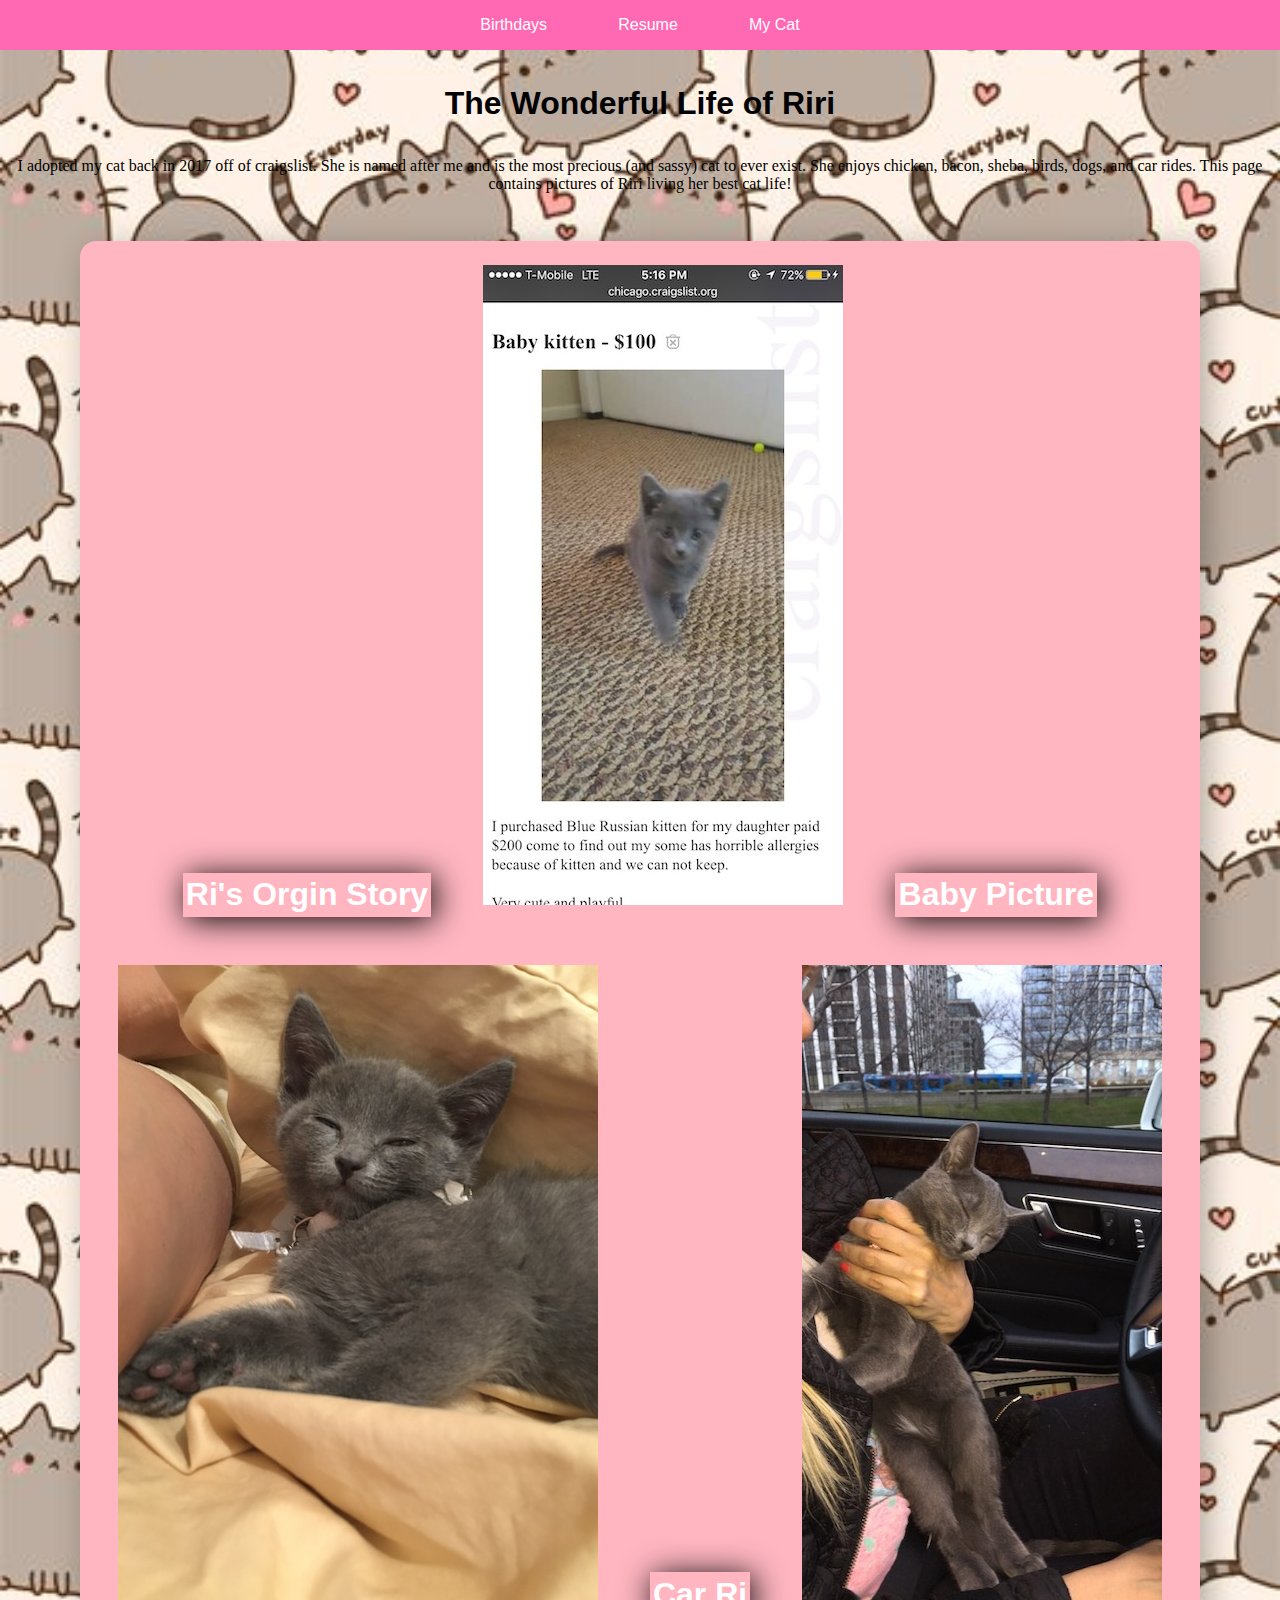
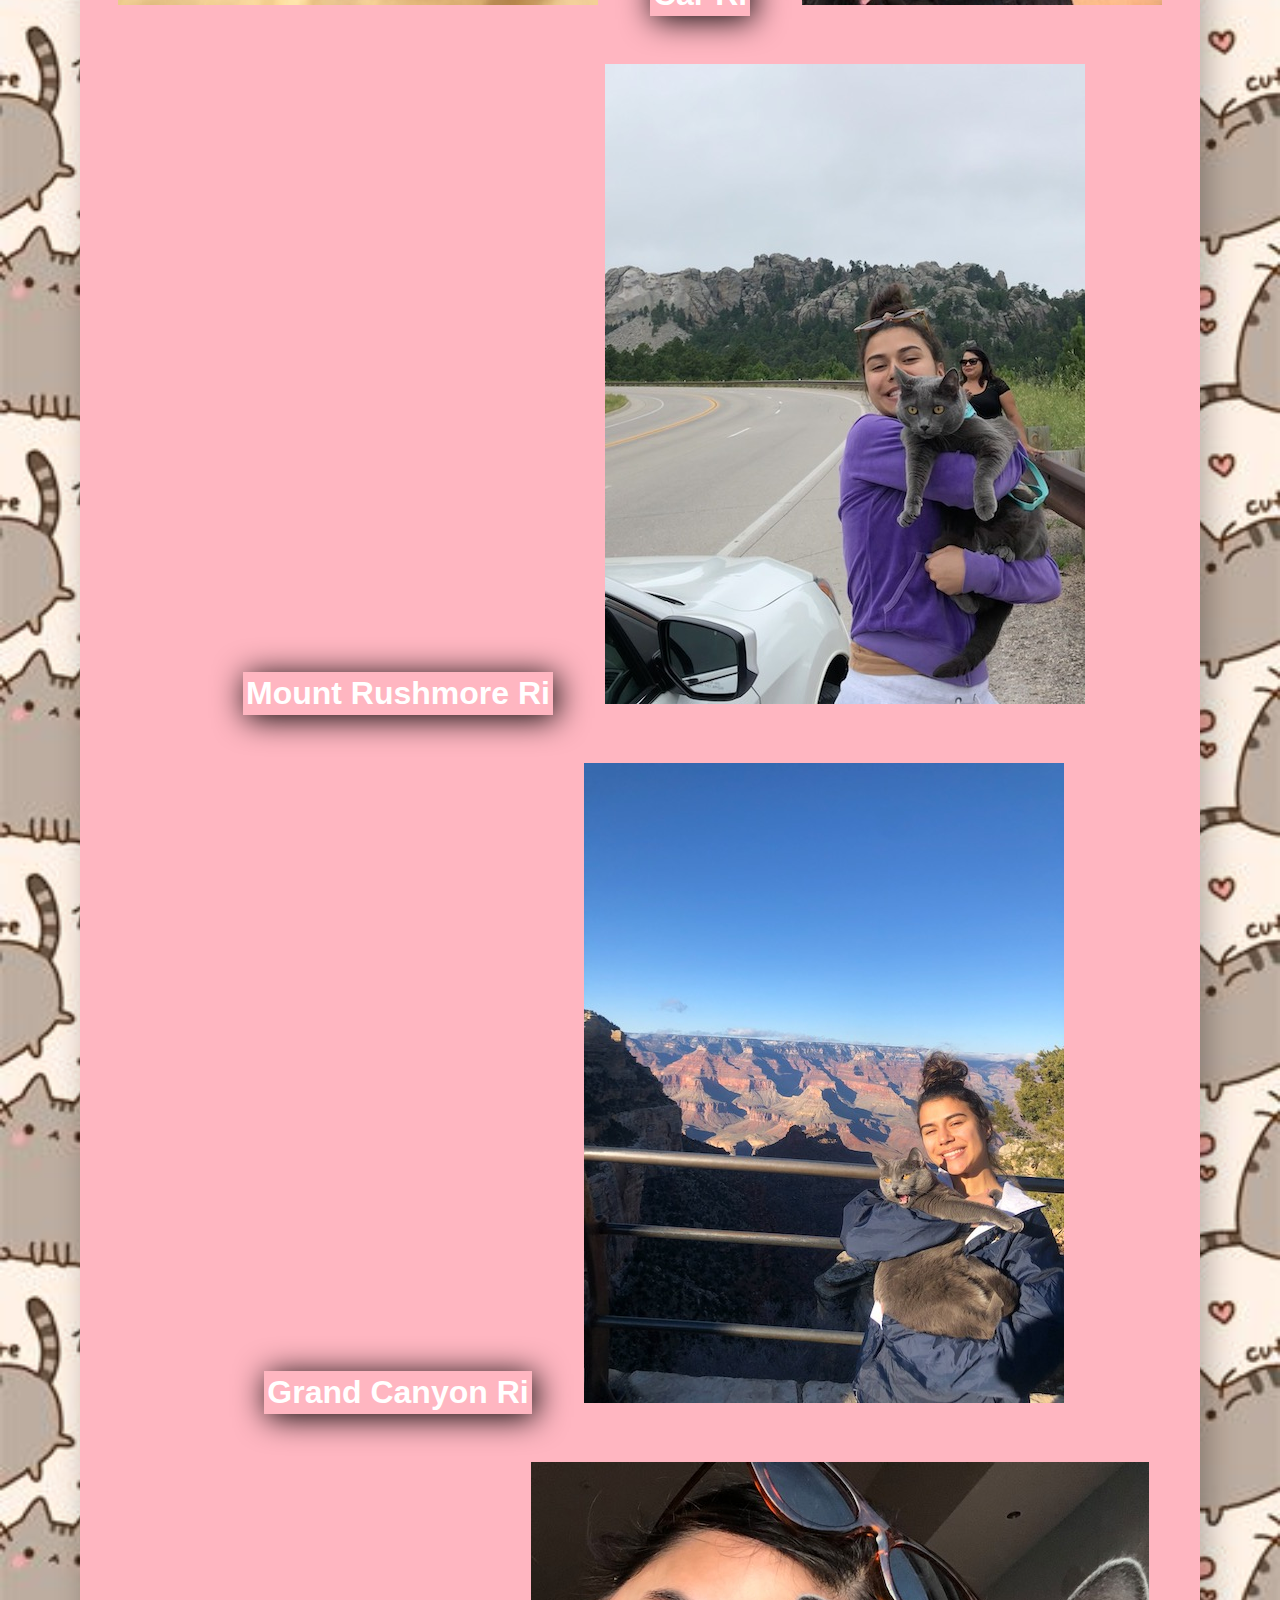
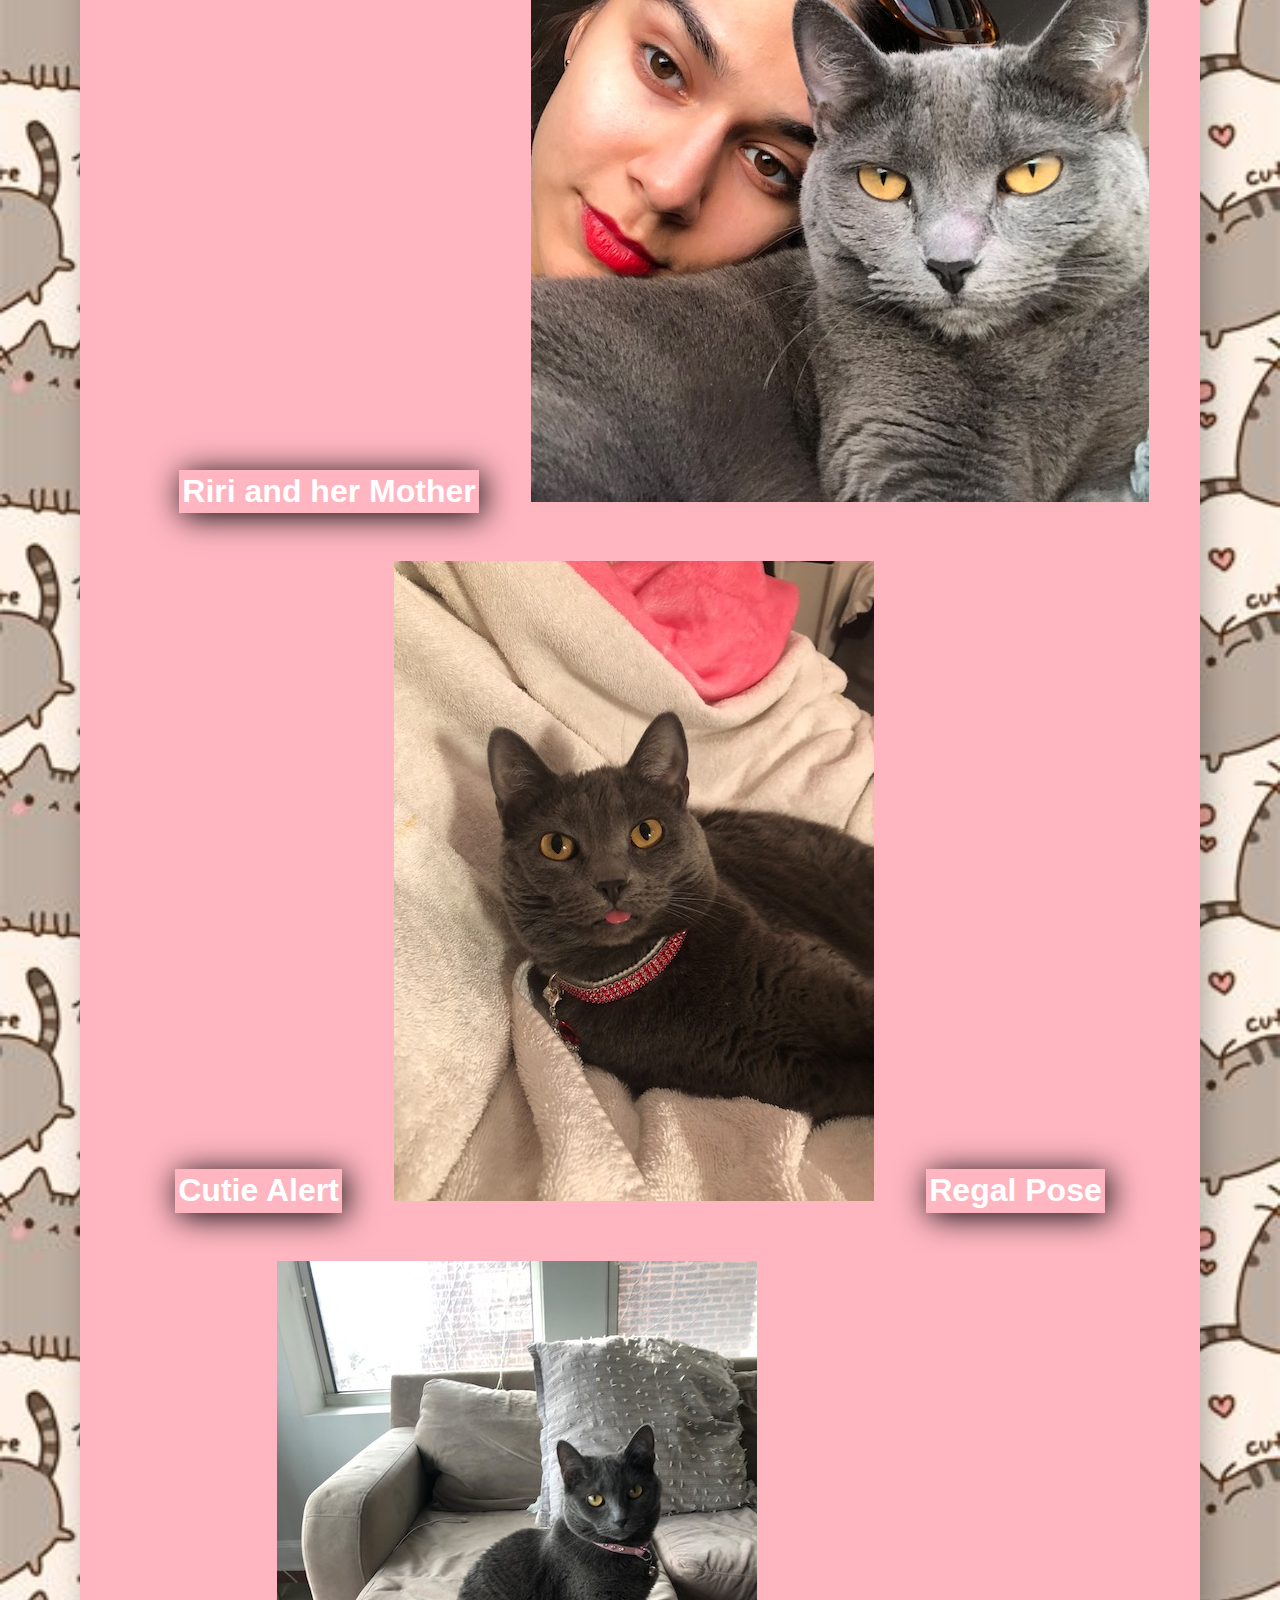
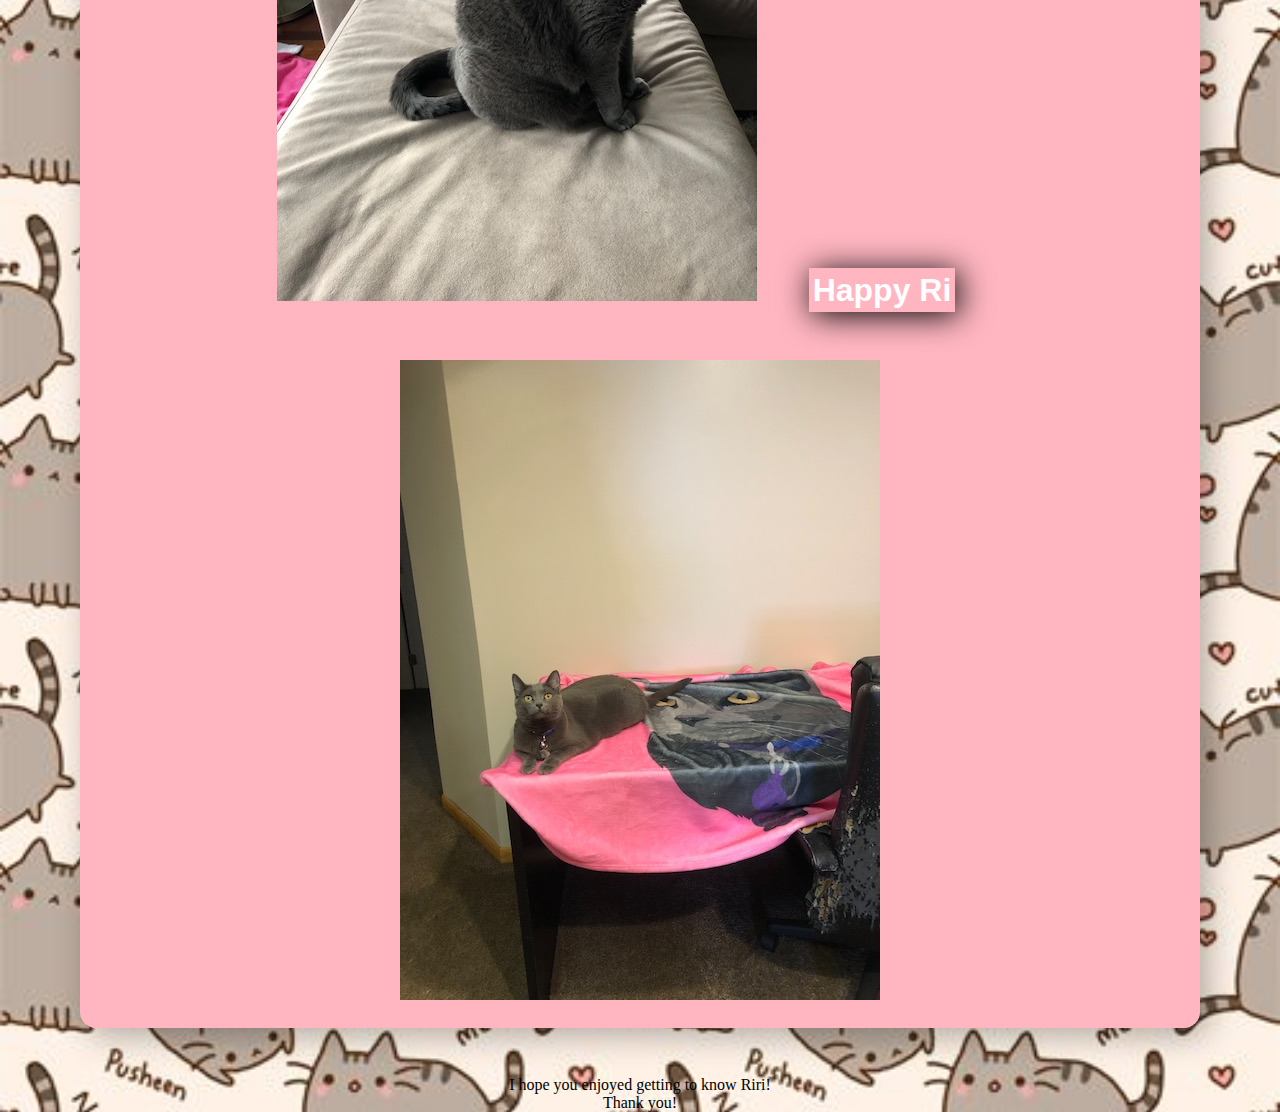
<file: cat.html>
<!DOCTYPE html>
<html lang="en">

<head>
  <meta charset="utf-8">
  <title>Rita Sanabria: Project 1</title>
  <link rel="stylesheet" href="css/reset.css">
  <link rel="stylesheet" href="css/style.css">
</head>
  
<body class="cat-body">
  <header>
    <nav>
      <ul>
        <li><a href="index.html">Birthdays</a></li>
        <li><a href="resume.html">Resume</a></li>
        <li><a href="cat.html">My Cat</a></li>
      </ul>
    </nav>
  </header>
  <main>
  <h1>The Wonderful Life of Riri</h1>
  <p>I adopted my cat back in 2017 off of craigslist. She is named after me and is the most precious (and sassy) cat to ever exist. She enjoys chicken, bacon, sheba, birds, dogs, and car rides. This page contains pictures of Riri living her best cat life!</p>
    <section id="pictures_cat">
      <h2 class="cat-pics">Ri's Orgin Story</h2>
      <img src="images/craigslist.jpeg" alt="My cats craigslist ad: grey kitten">
      <h2 class="cat-pics">Baby Picture</h2>
      <img src="images/babycat.jpeg" alt="Grey kitten">
      <h2 class="cat-pics">Car Ri</h2>
      <img src="images/carcat.jpeg" alt="Grey kitten being held in a car">
      <h2 class="cat-pics">Mount Rushmore Ri</h2>
      <img src="images/mountrush.jpeg" alt="Grey cat being held,  posing in front of Mount Rushmore">
      <h2 class="cat-pics">Grand Canyon Ri</h2>
      <img src="images/grandcan.jpeg" alt="Grey cat being held, posing in front of the Grand Canyon">
      <h2 class="cat-pics">Riri and her Mother</h2>
      <img src="images/redlip.jpeg" alt="Selfie of grey cat and owner">
      <h2 class="cat-pics">Cutie Alert</h2>
      <img src="images/tongue.jpeg" alt="Grey cat with tongue   out">
      <h2 class="cat-pics">Regal Pose</h2>
      <img src="images/pose.jpeg" alt="Grey cat sitting on a couch looking at camera posing">
      <h2 class="cat-pics">Happy Ri</h2>
      <img src="images/twin.jpeg" alt="Grey cat sitting on a blanket that has the cats facec on it">
    </section>
    <footer class="cat-footer">
      <p>I hope you enjoyed getting to know Riri!</p>
      <p>Thank you!</p>
    </footer>
  </main>
  </body>
  
</html>
</file>
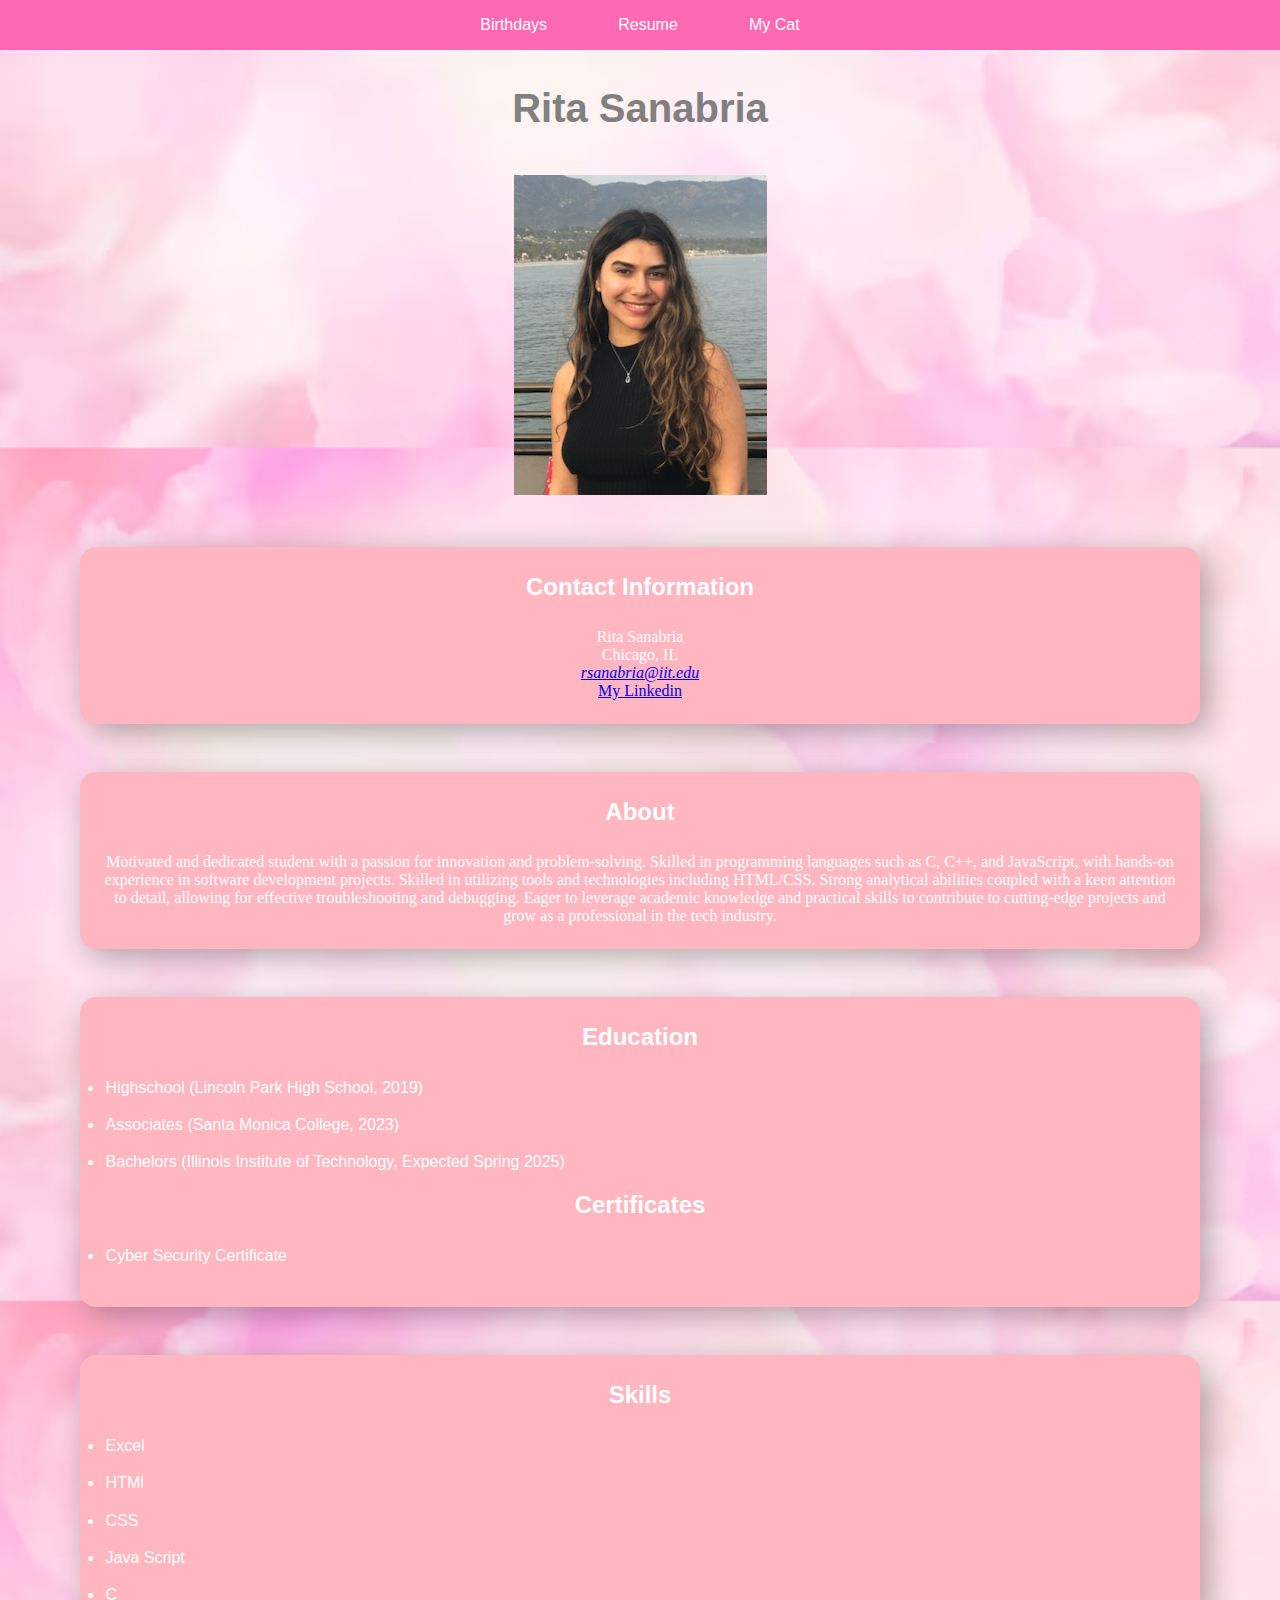
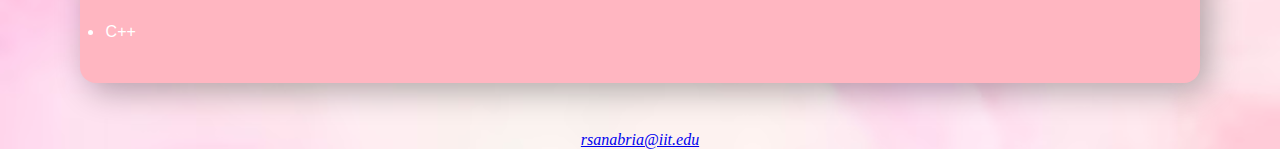
<file: resume.html>
<!DOCTYPE html>
<html lang="en">

<head>
  <meta charset="utf-8">
  <title>Rita Sanabria: Project 1</title>
  <link rel="stylesheet" href="css/reset.css">
  <link rel="stylesheet" href="css/style.css">
</head>
  
<body class="resume-body">
  <header>
    <nav>
      <ul>
        <li><a href="index.html">Birthdays</a></li>
        <li><a href="resume.html">Resume</a></li>
        <li><a href="cat.html">My Cat</a></li>
      </ul>
    </nav>
  </header>
  <h1>Rita Sanabria</h1>
  <img src="images/resumepic.jpeg" alt="Rita resume image">
    <section id="pinfo">
      <h2>Contact Information</h2>
      <p>Rita Sanabria</p>
      <p>Chicago, IL</p>
        <address>
          <p><a href="mailto:rsanabria@iit.edu">rsanabria@iit.edu</a></p>
        </address>
      <p><a href=https://www.linkedin.com/in/rita-sanabria>My Linkedin</a></p>
    </section>
    <section id="About">
      <h2>About</h2>
      <p>Motivated and dedicated student with a passion for innovation and problem-solving. Skilled in programming languages such as C, C++, and JavaScript, with hands-on experience in software development projects. Skilled in utilizing tools and technologies including HTML/CSS. Strong analytical abilities coupled with a keen attention to detail, allowing for effective troubleshooting and debugging. Eager to leverage academic knowledge and practical skills to contribute to cutting-edge projects and grow as a professional in the tech industry.
      </p>
    </section>
    <section id="education">
      <h2>Education</h2>
      <ul>
        <li>Highschool (Lincoln Park High School, 2019)</li>
        <li>Associates (Santa Monica College, 2023)</li>
        <li>Bachelors (Illinois Institute of Technology, Expected Spring 2025)</li>
      </ul>
       <h2>Certificates</h2>
      <ul>
        <li>Cyber Security Certificate</li>
      </ul>
    </section>
    <section id="skills">
      <h2>Skills</h2>
      <ul>
        <li>Excel</li>
        <li>HTMl</li>
        <li>CSS</li>
        <li>Java Script</li>
        <li>C</li>
        <li>C++</li>
      </ul>
    </section>
    <footer>
      <address>
      <p><a href="mailto:rsanabria@iit.edu">rsanabria@iit.edu</a></p>
      </address>
    </footer>
</body>

</html>
</file>
<file: css/style.css>
h1, h2, h3, li {
	font-family: 'Lato', sans-serif;
  margin-bottom: 1em;
  padding: 0.1em;
}

.birthday-body h1{
 	font-size: 2.5em;
 	color: magenta;
 }

 .resume-body h1{
 	font-size: 2.5em;
 	color: grey;

 }


.cat-body h2 {
  font-size: 2em;
  color: white;
}

h3 {
  font-size: 1.5em;
}

li {
    text-align: left;
}

.header-resume{
	padding: 1em;
  background-color: #ffb3ff;
  border-radius: 1em;
  font-size: 2em;
}/* may need work */

.h2-resume {
	color: white;
	font-size: 1.7em;
}
/* NAV css*/

nav {
	text-align: center;
}
nav{
	background-color: hotpink;
	margin-bottom: 2em;
}
nav ul{
	list-style-type: none;
	margin: 0;
	padding: 0;
}
nav ul li {
  display: inline;
}
  
nav ul li a {
  display: inline-block;
  color: white;
  text-decoration: none;
  padding: 1em 2em;
}
nav ul li a:hover {
  background-color: pink;
}

/* Body CSSS */
body {


text-align: center;
}

.resume-body {
  background-image: url(../images/resume-background.jpeg);
	background-size: contain;
  background-position: center;
}
.cat-body {
	background-image: url(../images/cat-background.jpeg);
	background-size: contain;
  background-position: center;
}
.birthday-body {
	background-image: url(../images/bday-background.jpeg);
	background-size: contain;
  background-position: center;
}


section {
  background-color: lightpink;
  padding: 1.5em;
  border-radius: 1em;
  box-shadow: 0.5em 0.5em 2em rgba(0, 0, 0, 0.3);
  margin: 3em auto;
  max-width: 70rem;
  color: white;
}

.cat-pics {
	display: inline-block;
  margin-right: 5em;
  margin: 1.5em;
  box-shadow: 0.1em 0.1em 1em rgba(0, 0, 0, 1);

}
.cat-pics img {
  max-width: 400px;
  max-height: 400px;
}
</file>
